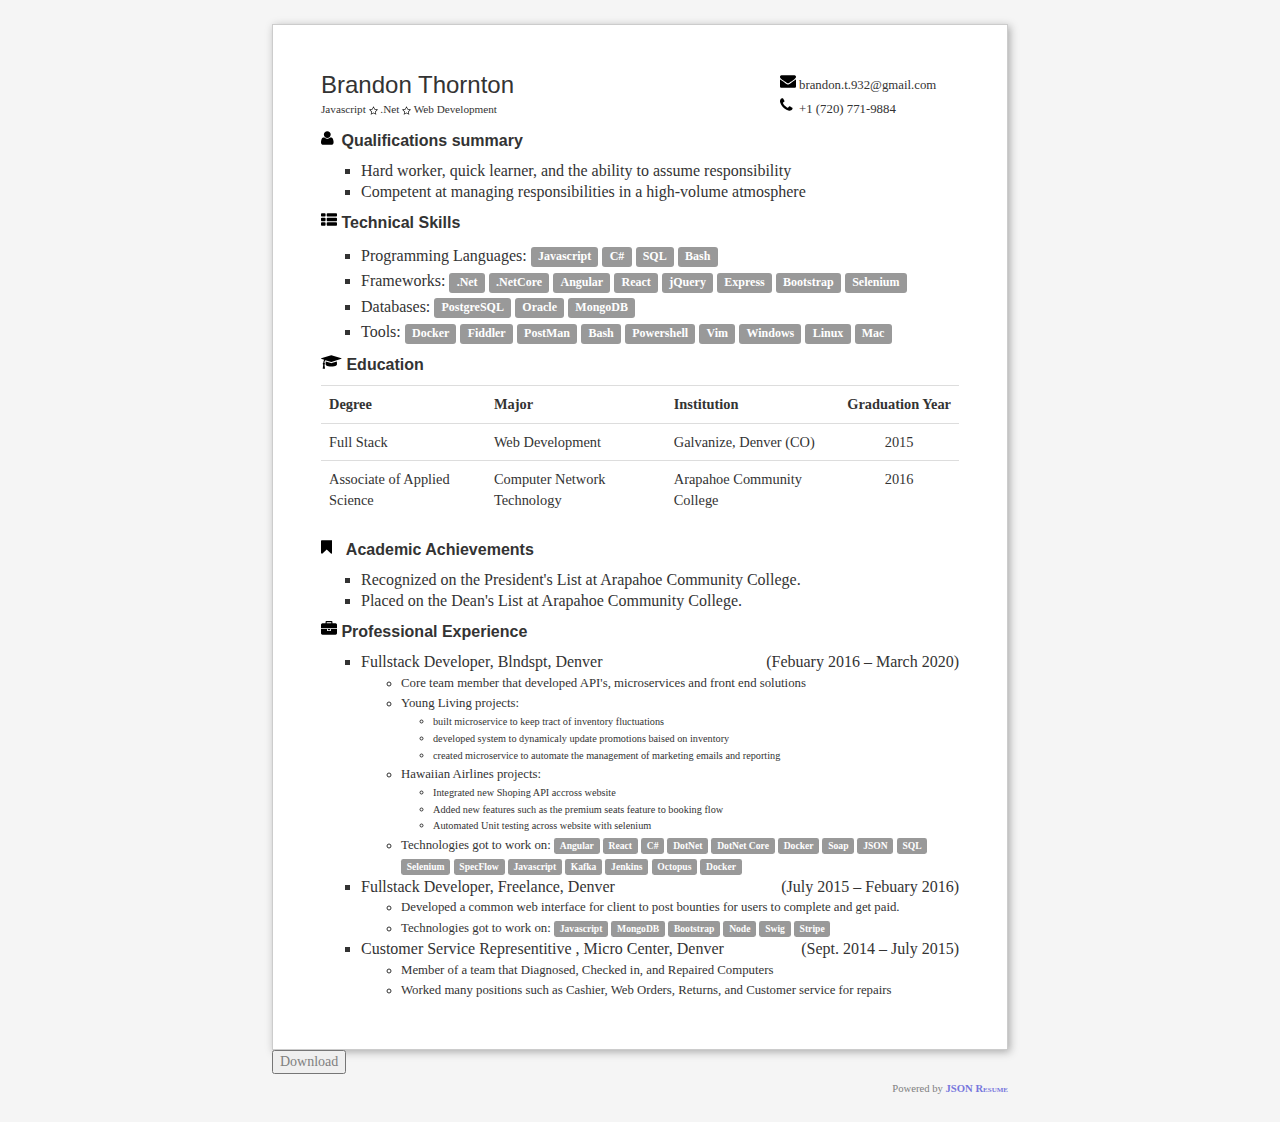
<file: index.html>
<!DOCTYPE html>
<html>
	<head>
		<title>Resume</title>
		<meta charset="utf-8" />
		<meta name="viewport" content="width=device-width, initial-scale=1.0" />
		<link rel="icon" type="image/png" href="public/images/resume.png" />
		<style>
			#page {
				border: 1px solid #ccc;
				box-shadow: 2px 2px 8px #aaa;
				-webkit-box-shadow: 2px 2px 8px #aaa;
				-moz-box-shadow: 2px 2px 8px #aaa;	}
		</style>
	</head>
	<body id="">
		<div id="site">
			<div id="header"></div>
			<div id="page-container"></div>
			<div id="footer">
				<form method="get" action="https://github.com/brandon932/resume/raw/gh-pages/brandon_thornton_resume.pdf">
				     <button type="submit">Download</button>
				</form>
				<address>
					<span class="engine" style="font-size:8pt">
						Powered by <a href="http://prat0318.github.io/json_resume">JSON Resume</a>
					</span>
				</address>
			</div>
		</div>
	</body>
</html>
<script src="http://code.jquery.com/jquery-1.10.1.min.js"></script>
<script>
		$("#page-container").load("resume/page.html")
</script>
</file>
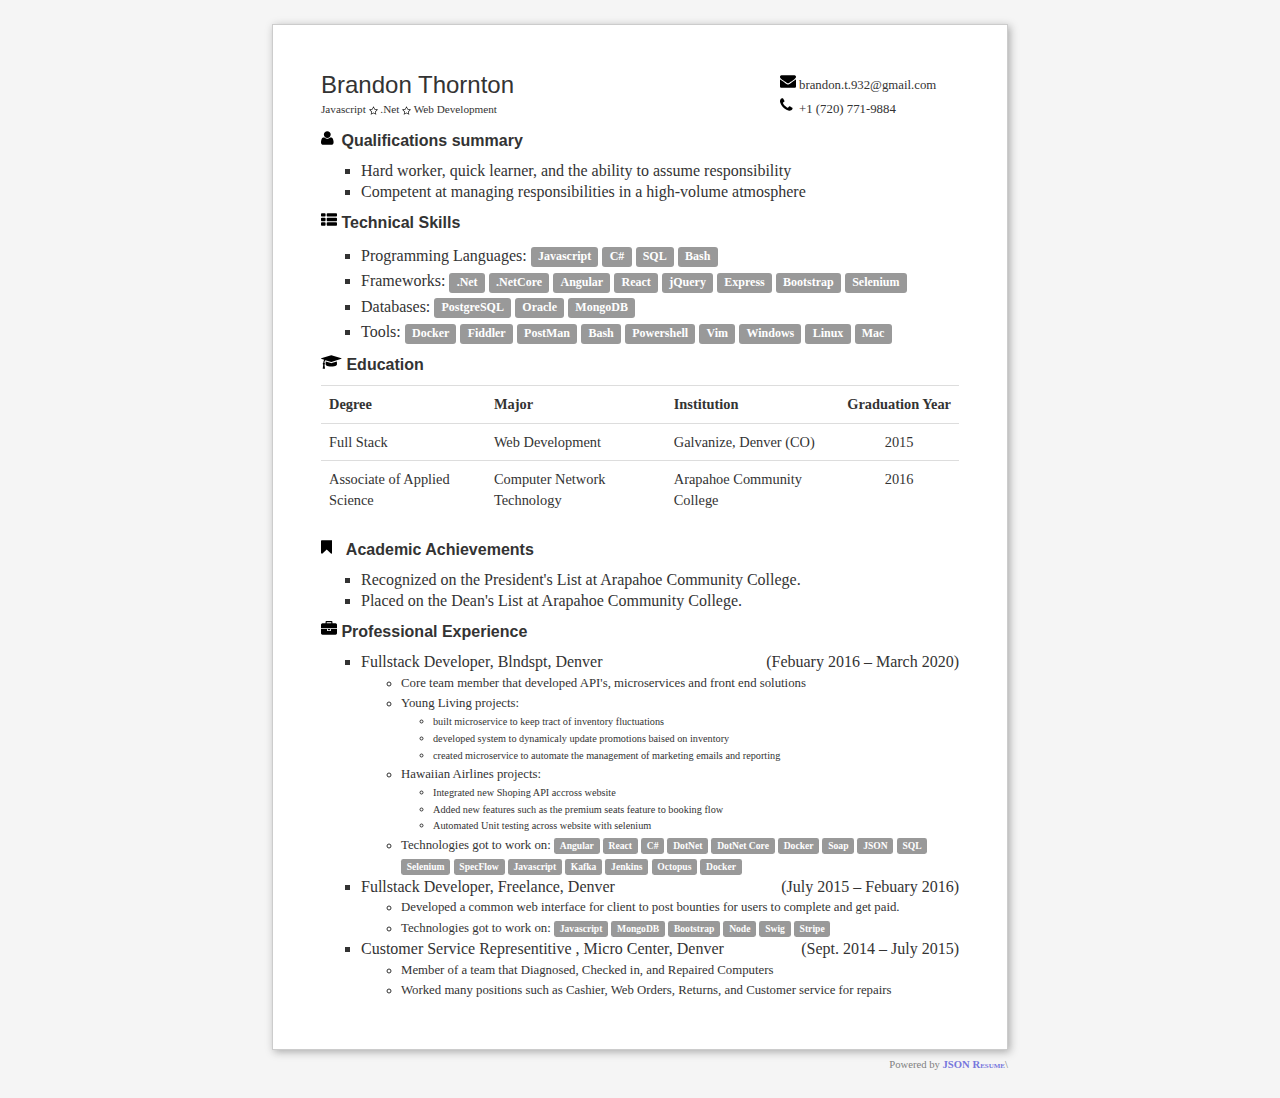
<file: resume/index.html>
<!DOCTYPE html>
<html>
	<head>
		<title>Resume</title>
		<meta charset="utf-8" />
		<meta name="viewport" content="width=device-width, initial-scale=1.0" />
		<style>
			#page {
				border: 1px solid #ccc;
				box-shadow: 2px 2px 8px #aaa;
				-webkit-box-shadow: 2px 2px 8px #aaa;
				-moz-box-shadow: 2px 2px 8px #aaa;	}
		</style>
	</head>
	<body id="">
		<div id="site">
			<div id="header"></div>
			<div id="page-container"></div>
			<div id="footer">
				<address>
					<span class="engine" style="font-size:8pt">
						Powered by <a href="http://prat0318.github.io/json_resume">JSON Resume</a>\
          </span>
				</address>
			</div>
		</div>
	</body>
</html>
<script src="http://code.jquery.com/jquery-1.10.1.min.js"></script>
<script>
		$("#page-container").load("page.html");
    console.log("hello world");
</script>
</file>
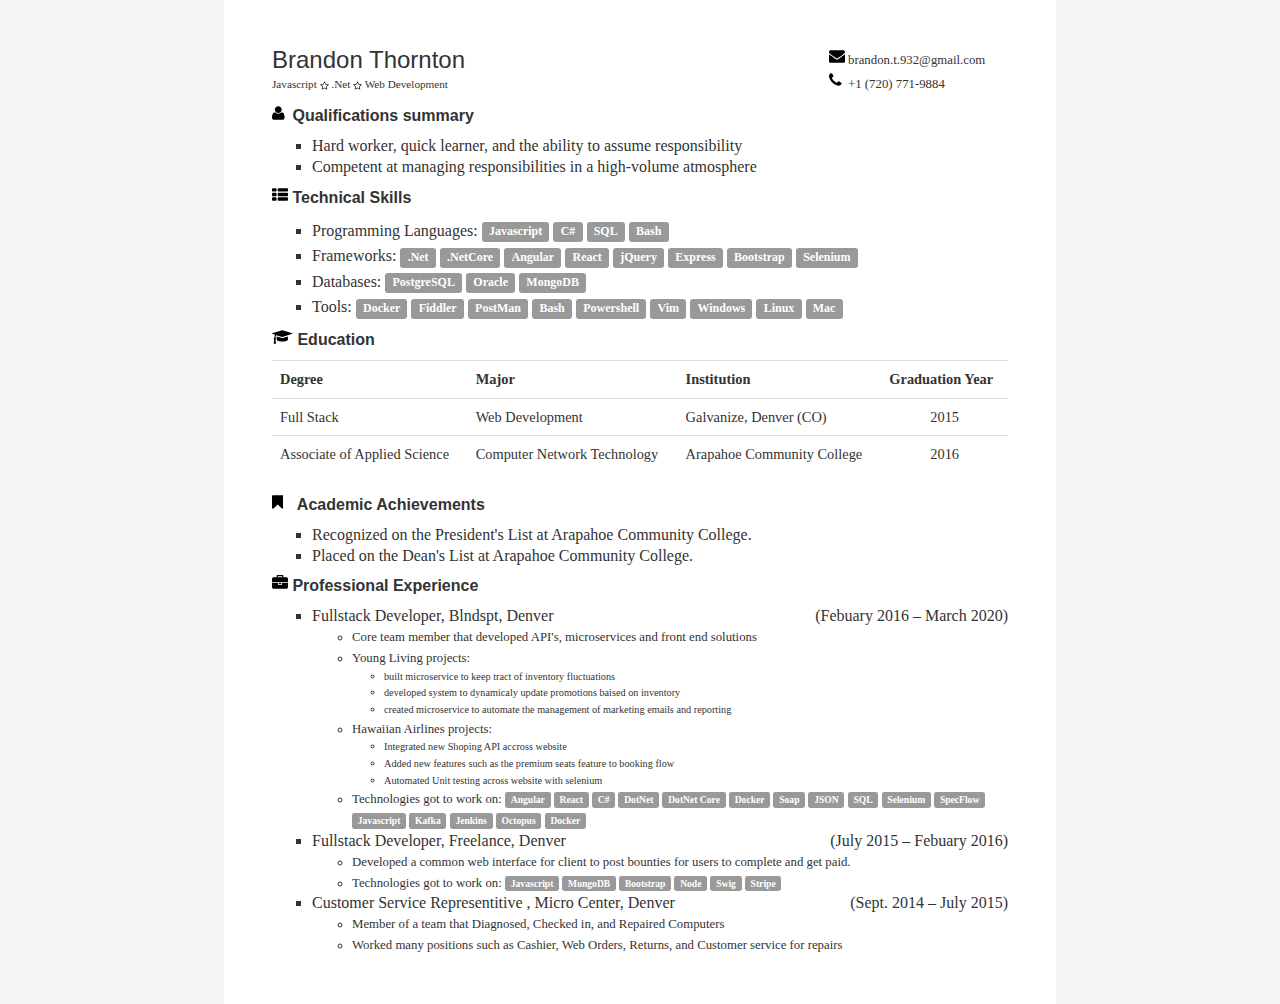
<file: resume/core-page.html>
<!DOCTYPE html>
<html>
	<head>
		<title>Resume</title>

		<meta charset="utf-8" />
		<meta name="viewport" content="width=device-width, initial-scale=1.0" />
	</head>
	<body id="">
		<div id="site" style="margin: 0.0em auto 0.0em auto; max-width: 52em;">
			<div id="page-container"></div>
		</div>
	</body>
</html>
<script src="http://code.jquery.com/jquery-1.10.1.min.js"></script>
<script>
	$("#page-container").load("page.html")
</script>
</file>
